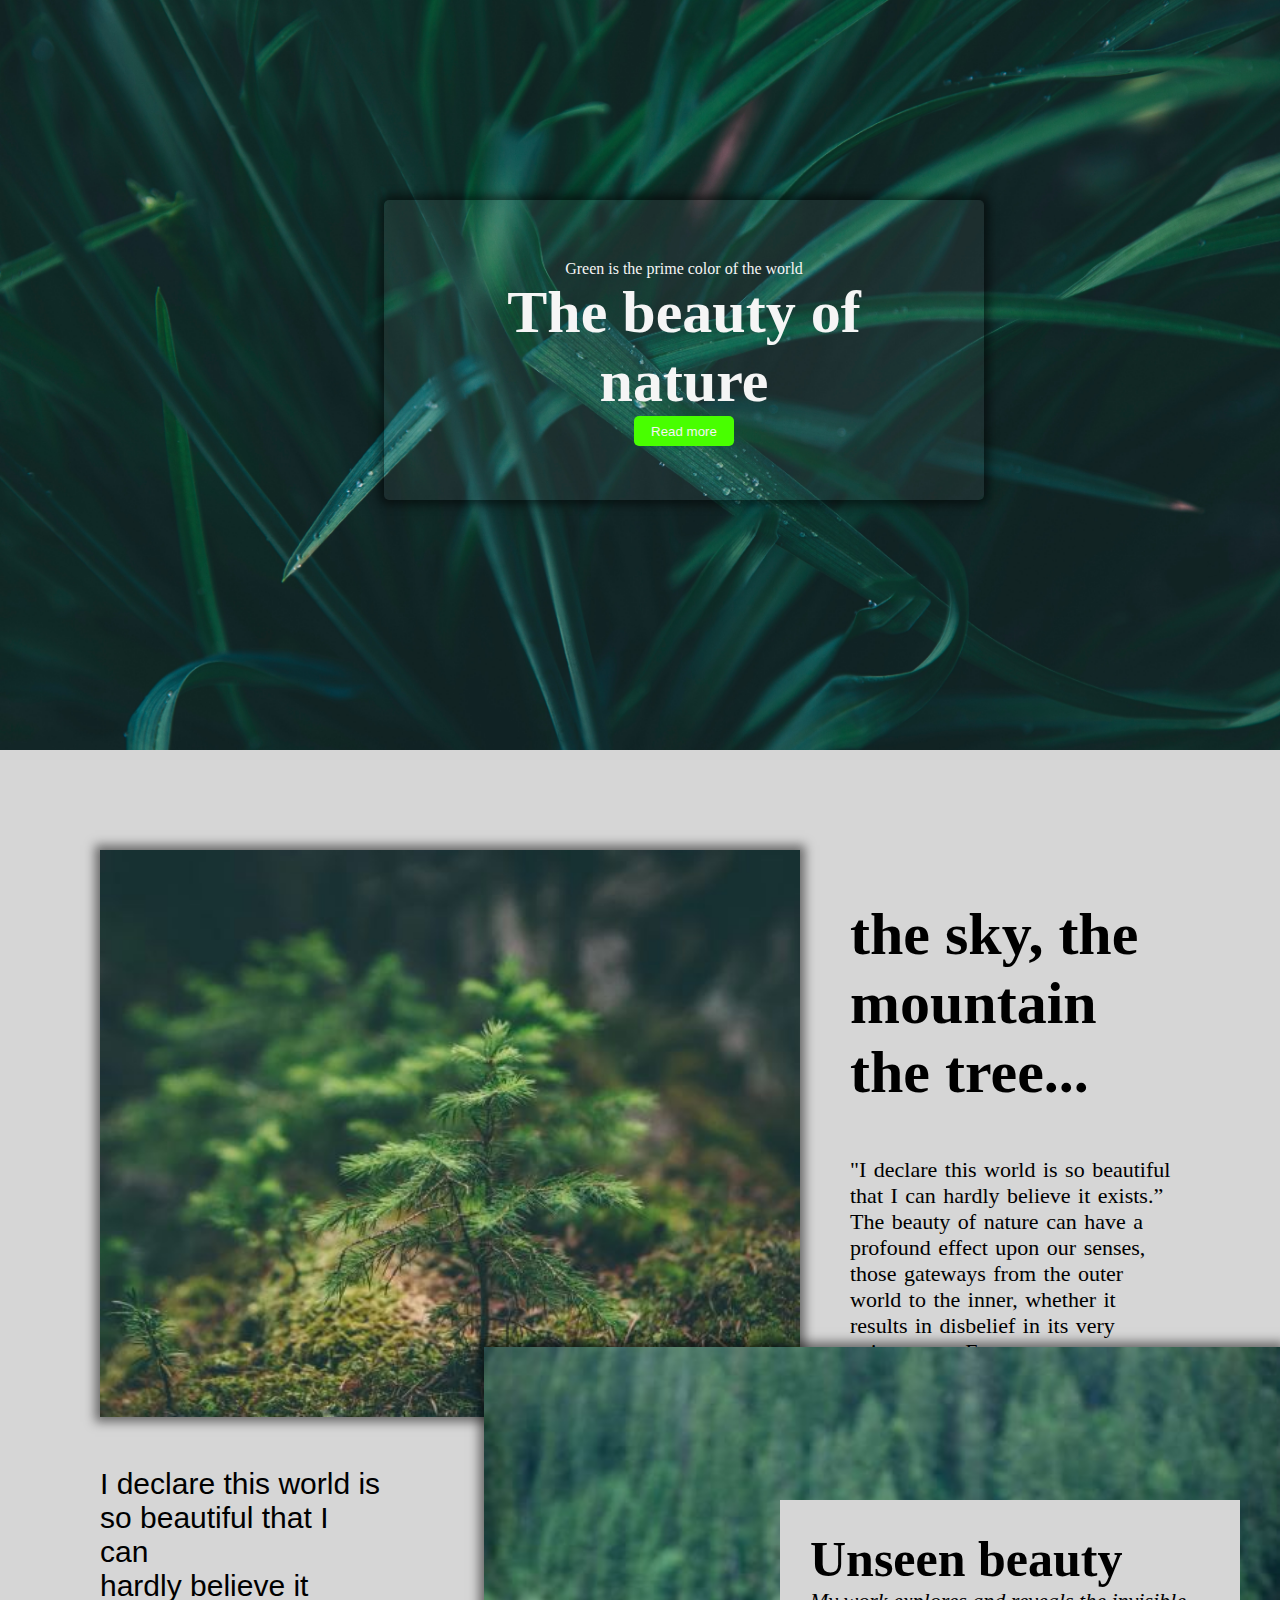
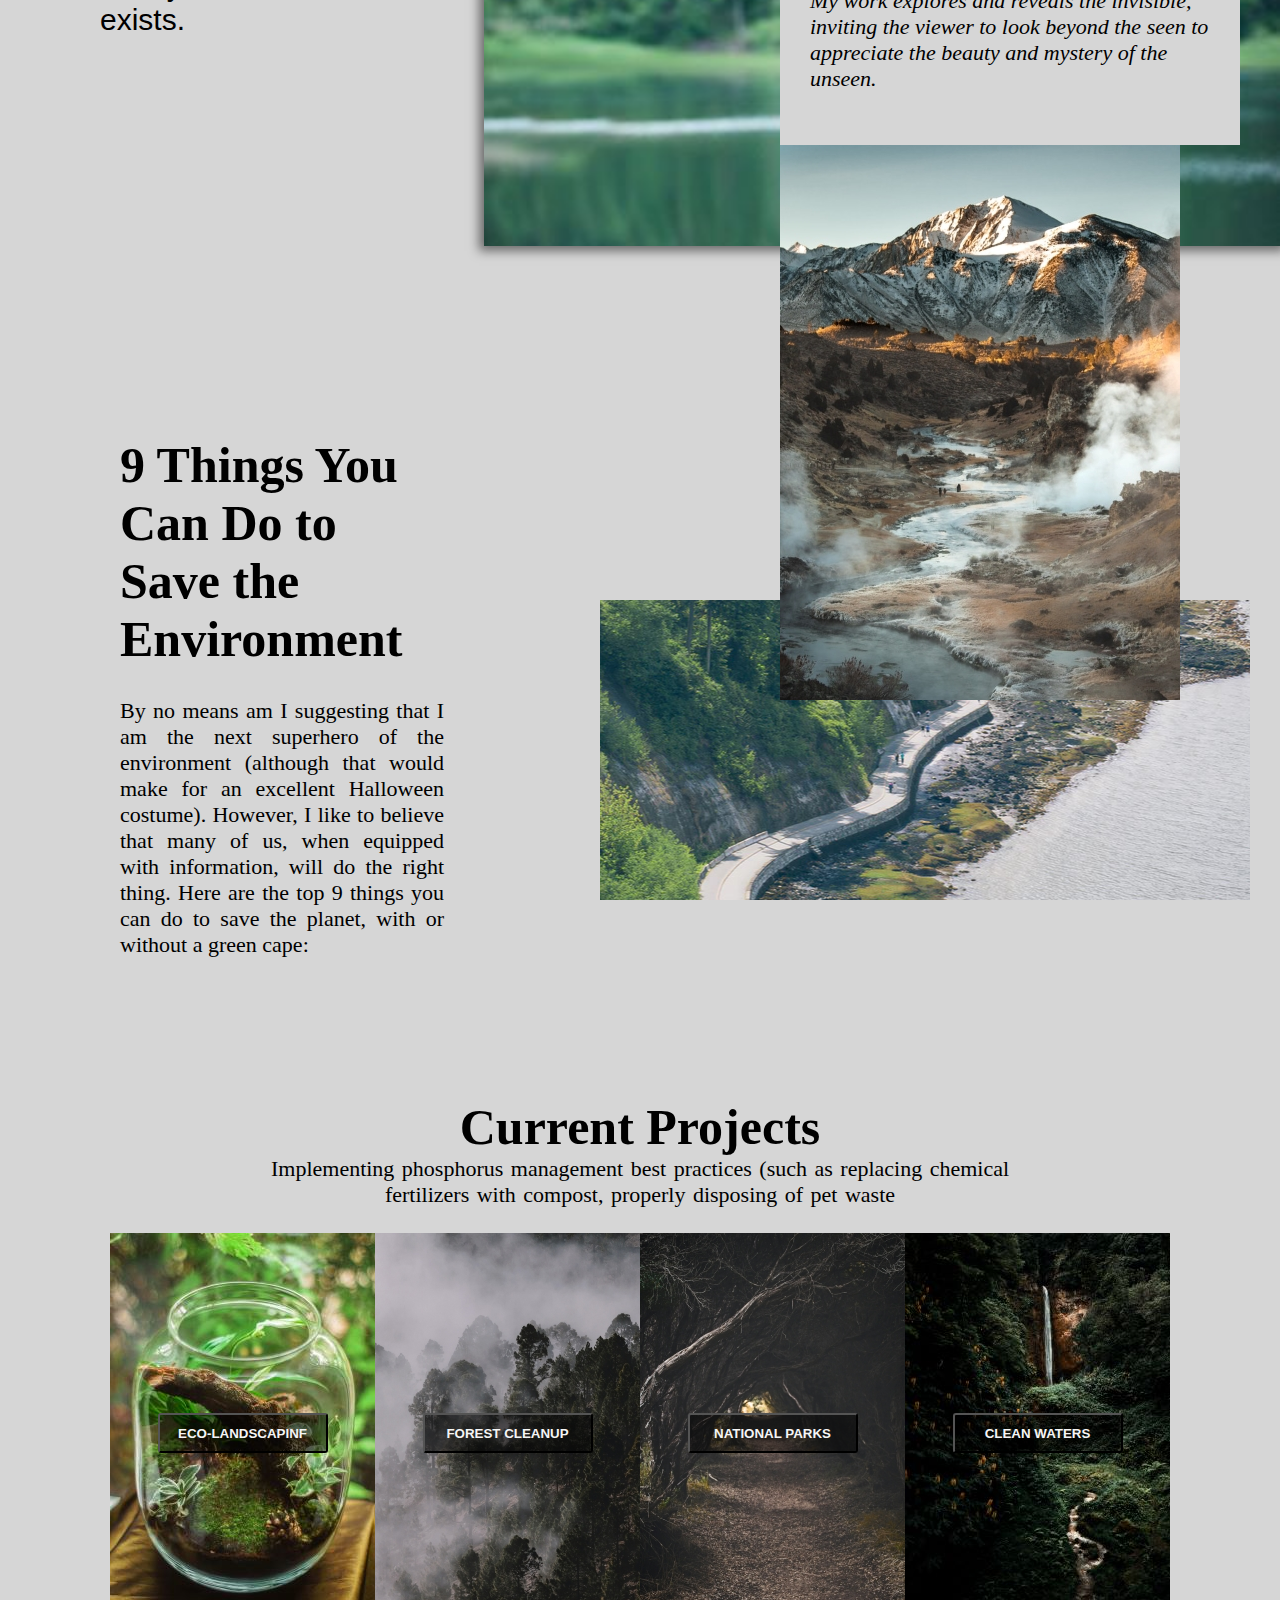
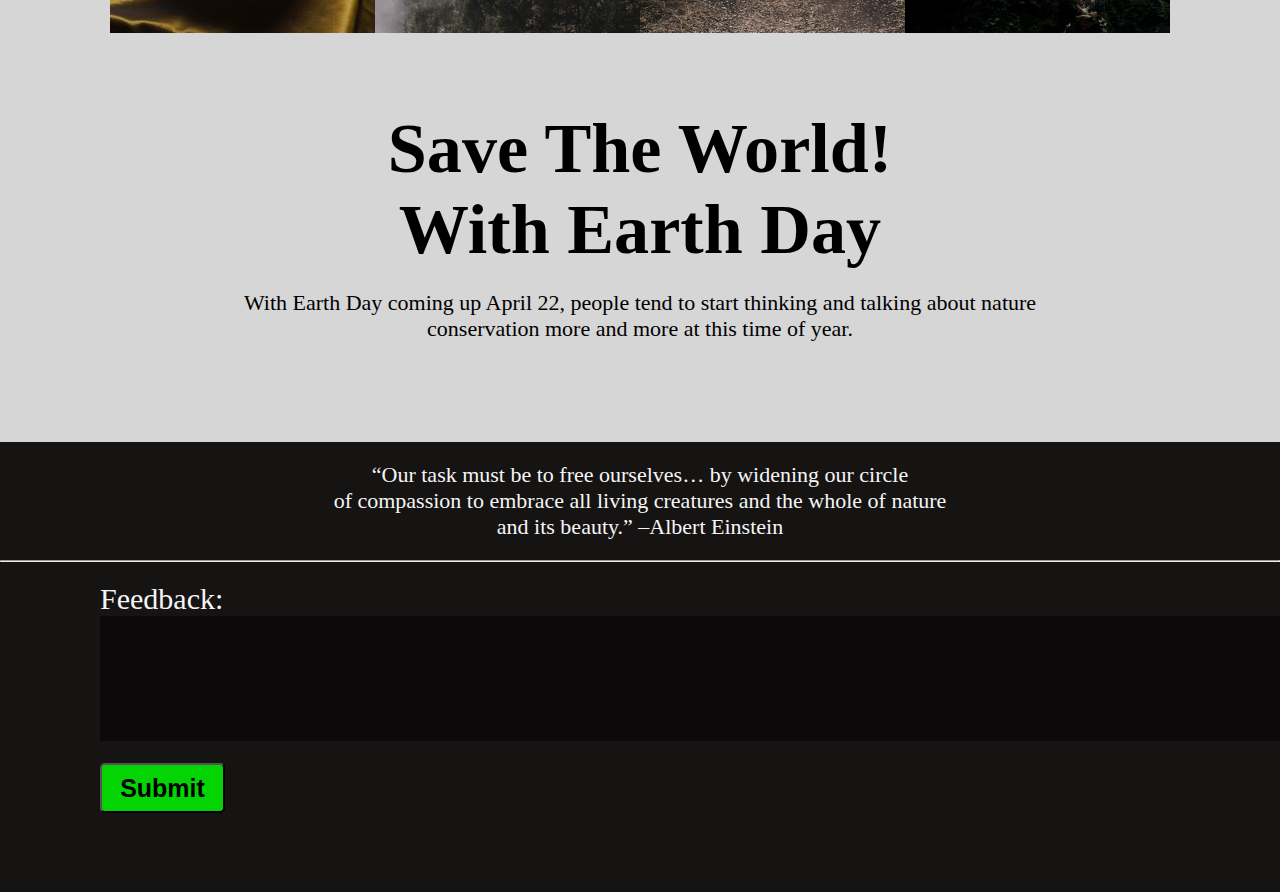
<file: index.html>
<!DOCTYPE html>
<html lang="en">

<head>
    <meta charset="UTF-8">
    <meta http-equiv="X-UA-Compatible" content="IE=edge">
    <meta name="viewport" content="width=device-width, initial-scale=1.0">
    <title>Ecology</title>
    <link rel="stylesheet" href="main.css">
</head>

<body>
    <header>
        <div class="img"></div>
        <!-- nav bar -->
        <!-- <nav class="nav-bar">
            <h2>Ecology</h2>
        </nav> -->
        

        <div class="img-content">
            <p>
                Green is the prime color of the world
            </p>
            <h1>The beauty of <br />nature</h1>
            <button><a href="#">Read more</a></button>
        </div>
        </div>
    </header>
    <section>
        <div class="s-cont1">
            <div class="s-img"></div>
            <div class="content">
                <h3>
                    the sky, the mountain the tree...
                </h3>
                <p>
                    "I declare this world is so beautiful that I can hardly believe it exists.” The beauty of nature can
                    have a profound effect upon our senses, those gateways from the outer world to the inner, whether it
                    results in disbelief in its very existence as Emerson notes, or feelings such as awe, wonder, or
                    amazement.
                </p>
            </div>
        </div>
        <div class="s-cont2">
            <p>
                I declare this world is<br>
                so beautiful that I can<br>
                hardly believe it <br>
                exists.
            </p>
            <div class="s-img2"></div>
        </div>



        <div class="s-cont3">
            <div class="cont">
                <h3>
                    9 Things You Can Do to Save the Environment
                </h3>
                <p>
                    By no means am I suggesting that I am the next superhero of the environment (although that would
                    make
                    for an excellent Halloween costume). However, I like to believe that many of us, when equipped with
                    information, will do the right thing. Here are the top 9 things you can do to save the planet, with
                    or
                    without a green cape:
                </p>
            </div>
            <div class="s-img3"></div>
        </div>


        <div class="s-cont4">
            <div class="cont">
                <h3>
                    Unseen beauty
                </h3>
                <i>
                    My work explores and reveals the invisible, inviting the viewer to look beyond the seen to
                    appreciate the beauty and mystery of the unseen.
                </i>
            </div>
            <div class="s-img4"></div>
        </div>
    </section>
    <article>
        <div class="cont">
            <h1>Current Projects</h1>
            <p>
                Implementing phosphorus management best practices (such as replacing chemical <br>
                fertilizers with compost, properly disposing of pet waste
            </p>
            <div class="a-menu">
                <div class="eco">
                    <button><a href="https://calrecycle.ca.gov/organics/landscaping/" target="_blank">ECO-LANDSCAPINF</a></button>
                </div>
                <div class="forest">
                    <button><a href="https://www.michigan.gov/dnr/about/get-involved/aaf" target="_blank">FOREST CLEANUP</a></button>
                </div>
                <div class="park">
                    <button><a href="https://www.wsj.com/articles/national-park-fees-booz-allen-68d4d6d8" target="_blank">NATIONAL PARKS</a></button>
                </div>
                <div class="waters">
                    <button><a href="https://cleanwaters.com.au/" target="_blank">CLEAN WATERS</a></button>
                </div>
            </div>
        </div>
    </article>
    <article class="article2">
        <h3>
            Save The World! <br>
            With Earth Day
        </h3>
        <p>
            
            With Earth Day coming up April 22, people tend to start thinking and talking about nature <br>
            conservation more and more at this time of year.
        </p>
    </article>
    <footer>
        <p>
            “Our task must be to free ourselves… by widening our circle  <br>
            of compassion to embrace all living creatures and the whole of nature <br> 
            and its beauty.” –Albert Einstein
        </p>
        <hr>
        
        <div class="feedback">
            <form action="post">
                <label for="feedback">Feedback:</label><br>
        <textarea id="feedback" name="feedback" rows="5" cols="115"></textarea><br><br>

        <input type="submit" id="submit" value="Submit">
            </form>
        </div>
    </footer>
</body>

</html>
</file>
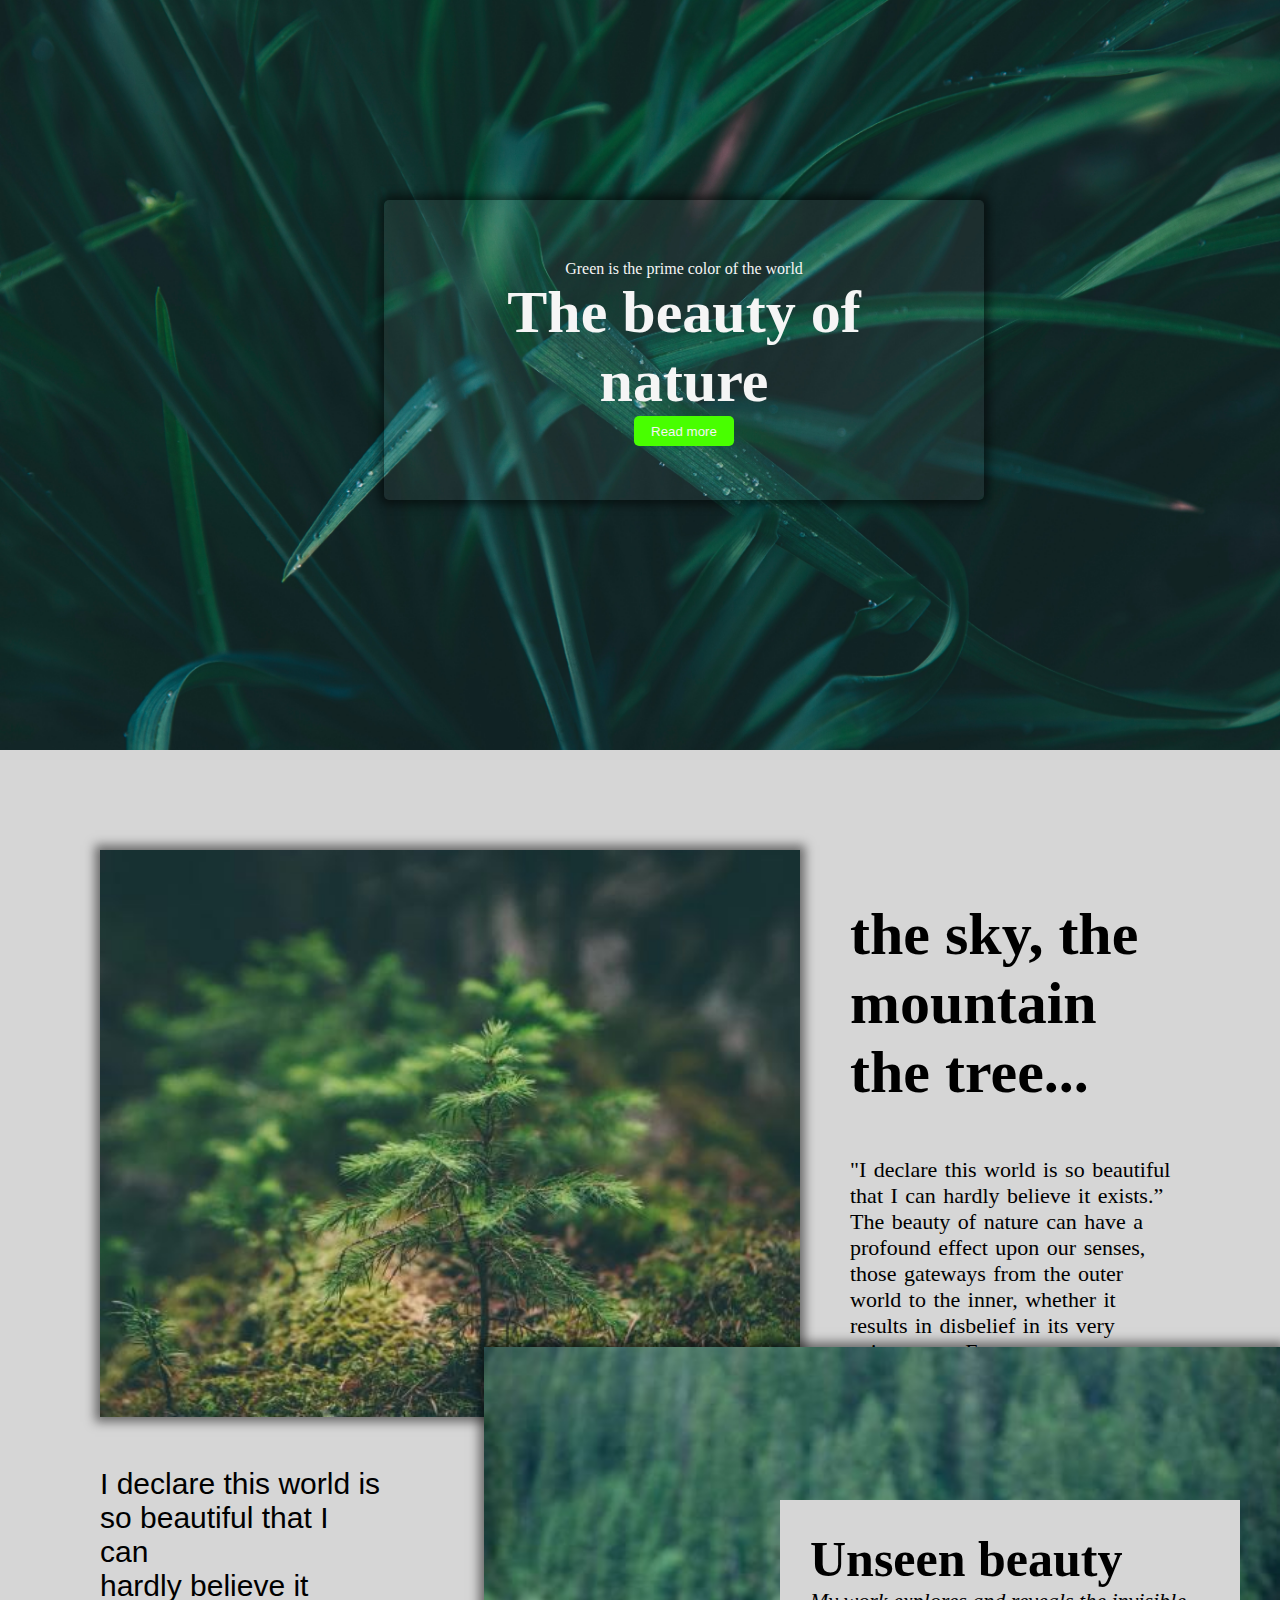
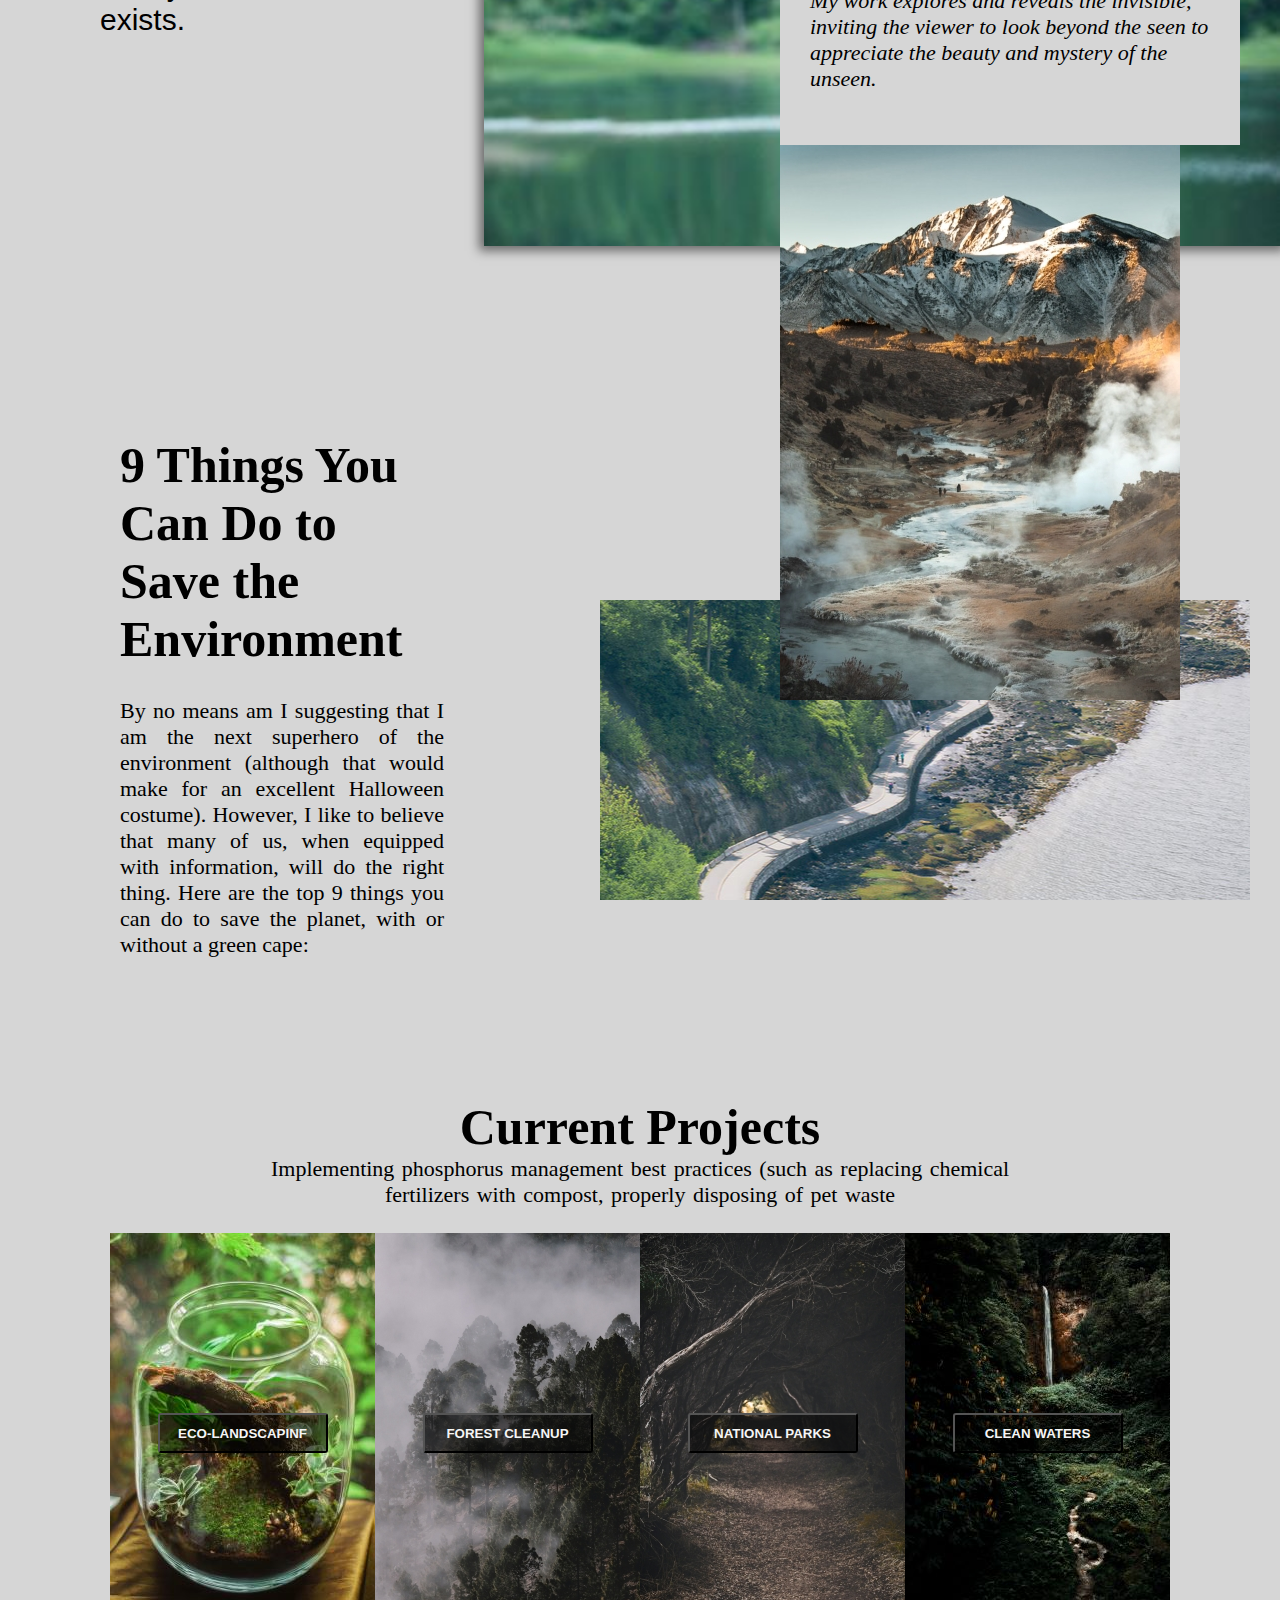
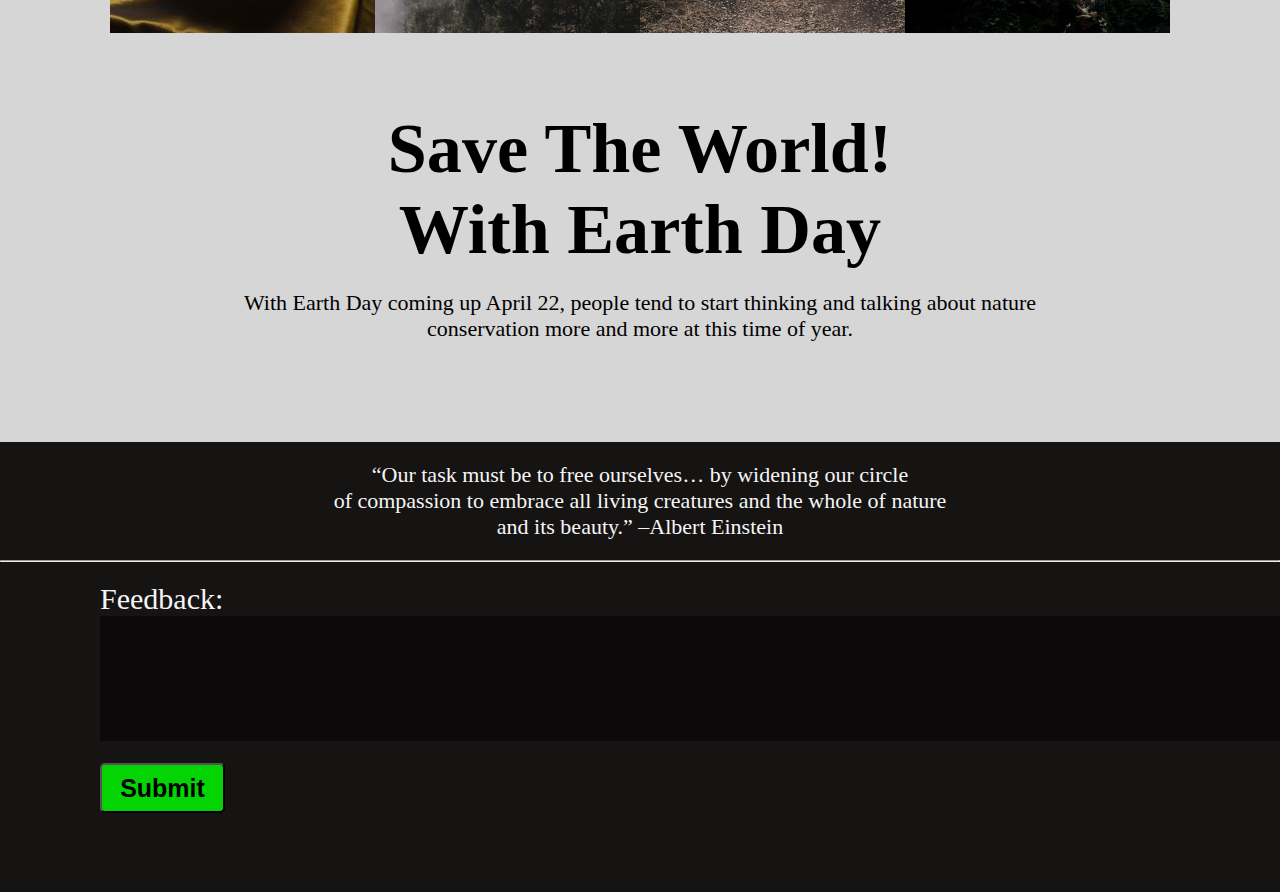
<file: main.html>
<!DOCTYPE html>
<html lang="en">

<head>
    <meta charset="UTF-8">
    <meta http-equiv="X-UA-Compatible" content="IE=edge">
    <meta name="viewport" content="width=device-width, initial-scale=1.0">
    <title>Ecology</title>
    <link rel="stylesheet" href="main.css">
</head>

<body>
    <header>
        <div class="img"></div>
        <!-- nav bar -->
        <!-- <nav class="nav-bar">
            <h2>Ecology</h2>
        </nav> -->
        

        <div class="img-content">
            <p>
                Green is the prime color of the world
            </p>
            <h1>The beauty of <br />nature</h1>
            <button><a href="#">Read more</a></button>
        </div>
        </div>
    </header>
    <section>
        <div class="s-cont1">
            <div class="s-img"></div>
            <div class="content">
                <h3>
                    the sky, the mountain the tree...
                </h3>
                <p>
                    "I declare this world is so beautiful that I can hardly believe it exists.” The beauty of nature can
                    have a profound effect upon our senses, those gateways from the outer world to the inner, whether it
                    results in disbelief in its very existence as Emerson notes, or feelings such as awe, wonder, or
                    amazement.
                </p>
            </div>
        </div>
        <div class="s-cont2">
            <p>
                I declare this world is<br>
                so beautiful that I can<br>
                hardly believe it <br>
                exists.
            </p>
            <div class="s-img2"></div>
        </div>



        <div class="s-cont3">
            <div class="cont">
                <h3>
                    9 Things You Can Do to Save the Environment
                </h3>
                <p>
                    By no means am I suggesting that I am the next superhero of the environment (although that would
                    make
                    for an excellent Halloween costume). However, I like to believe that many of us, when equipped with
                    information, will do the right thing. Here are the top 9 things you can do to save the planet, with
                    or
                    without a green cape:
                </p>
            </div>
            <div class="s-img3"></div>
        </div>


        <div class="s-cont4">
            <div class="cont">
                <h3>
                    Unseen beauty
                </h3>
                <i>
                    My work explores and reveals the invisible, inviting the viewer to look beyond the seen to
                    appreciate the beauty and mystery of the unseen.
                </i>
            </div>
            <div class="s-img4"></div>
        </div>
    </section>
    <article>
        <div class="cont">
            <h1>Current Projects</h1>
            <p>
                Implementing phosphorus management best practices (such as replacing chemical <br>
                fertilizers with compost, properly disposing of pet waste
            </p>
            <div class="a-menu">
                <div class="eco">
                    <button><a href="https://calrecycle.ca.gov/organics/landscaping/" target="_blank">ECO-LANDSCAPINF</a></button>
                </div>
                <div class="forest">
                    <button><a href="https://www.michigan.gov/dnr/about/get-involved/aaf" target="_blank">FOREST CLEANUP</a></button>
                </div>
                <div class="park">
                    <button><a href="https://www.wsj.com/articles/national-park-fees-booz-allen-68d4d6d8" target="_blank">NATIONAL PARKS</a></button>
                </div>
                <div class="waters">
                    <button><a href="https://cleanwaters.com.au/" target="_blank">CLEAN WATERS</a></button>
                </div>
            </div>
        </div>
    </article>
    <article class="article2">
        <h3>
            Save The World! <br>
            With Earth Day
        </h3>
        <p>
            
            With Earth Day coming up April 22, people tend to start thinking and talking about nature <br>
            conservation more and more at this time of year.
        </p>
    </article>
    <footer>
        <p>
            “Our task must be to free ourselves… by widening our circle  <br>
            of compassion to embrace all living creatures and the whole of nature <br> 
            and its beauty.” –Albert Einstein
        </p>
        <hr>
        
        <div class="feedback">
            <form action="post">
                <label for="feedback">Feedback:</label><br>
        <textarea id="feedback" name="feedback" rows="5" cols="115"></textarea><br><br>

        <input type="submit" id="submit" value="Submit">
            </form>
        </div>
    </footer>
</body>

</html>
</file>
<file: main.css>
*{
    margin: 0;
    padding: 0;
}
body{
    background-color: #D6D6D6;
    /* padding: 0 50px; */
}
a{
    text-decoration: none;
    color: whitesmoke;
}
header{
    height: 750px;
    width: 100%;
    
}
/* .nav-bar{
    padding: 0 100px;
    height: 60px;
    width: 100%;
    display: flex;
    justify-content: flex-start;
    align-items: center;
    position: absolute;
    top: 0px;
    background-color: rgba(0, 0, 0, 0.0);
    /* position: relative; */

/* .nav-bar h2{
    color: whitesmoke;
    font-size: 35px;
    /* padding-left: 100px;
} */
header .img{
    /* position: absolute;
    top: 0px; */
    background: url(images/1.jpg);
    background-size: cover;
    height: 750px;
    width: 100%;
}
.img-content{
    width: 600px;
    height: 300px;
    margin: auto;
    /* border: 1px solid black; */
    position: absolute;
    top: 200px;
    left: 30%;
    background-color: rgba(255, 255, 255, 0.05);
    box-shadow: 0 0 10px 5px rgba(0, 0, 0, 0.5);
    border-radius: 5px;
    text-align: center;
    color: whitesmoke;
}
.img-content p{
    padding-top: 60px;
}
.img-content h1{
    font-size: 60px;
}
.img-content button{
    width: 100px;
    height: 30px;
    background: rgb(72, 255, 0);
    border: none;
    border-radius: 5px;
}
section{
    padding: 100px;
}
.s-cont1{
    display: flex;
    justify-content: space-between;
}
.s-img{
    background: url(images/6.jpg) no-repeat;
    background-size: cover;
    min-width: 700px;
    min-height: 539px;
    box-shadow: 0 0 10px 5px rgba(0, 0, 0, 0.5);
}
.s-cont1 .content{
    /* display: flex; */
    padding-top: 50px;
    padding-left: 50px;
}
.s-cont1 .content h3{
    font-size: 60px;
}
.s-cont1 .content p{
    font-size: 22px;
    padding-top: 50px;
    word-spacing: 2px;
}
.s-cont2{
    display: flex;
    width: 100%;
}
.s-cont2 .s-img2{
    background: url(images/3.jpg) no-repeat;
    background-size: cover;
    box-shadow: 0 0 10px 5px rgba(0, 0, 0, 0.5);
    min-height: 499px;
    width: 800px;
    position: relative;
    top: -70px;
    right: -100px;
}
.s-cont2 p{
    padding-top: 50px;
    font-size: 30px;
    display: flex;
    flex-wrap: wrap;
    font-family: Arial, Helvetica, sans-serif;
}

.s-cont3{
    /* width: 100%;
    height: 350px; */
    margin-top: 100px;
    /* border: 1px solid black; */
    display: flex;
    justify-content: space-between;
}
.s-cont3 .cont{
    width: 30%;
    padding: 20px;
}
.s-cont3 .cont h3{
    font-size: 50px;
}
.s-cont3 .cont p{
    padding-top: 30px;
    font-size: 22px;
    text-align: justify;
}
.s-cont3 .s-img3{
    background: url(images/7.jpeg);
    background-position: bottom;
    position: absolute;
    top: 2200px;
    left: 600px;
    width: 650px;
    height: 300px;

}

.s-cont4{
    width: 400px;
    height: 800px;
    /* border: 1px solid black; */
    display: flex;
    flex-direction: column;
    position: absolute;
    top: 1500px;
    right: 100PX;
}
.s-cont4 .cont{
    width: 400px;
    height: 200px;
    padding: 30px;
    background: #D6D6D6;
    /* border: 1px solid red; */
}
.s-cont4 .cont h3{
    font-size: 50px;
}
.s-cont4 .cont i{
    margin-top: 30px;
    font-size: 22px;
}
.s-cont4 .s-img4{
    background: url(images/4.jpg) no-repeat;
    background-size: cover;
    /* box-shadow: 0 0 10px 5px rgba(0, 0, 0, 0.5); */
    height: 600px;
    width: 400px;
}
article{
    padding: 100px;
}
article .cont{
    text-align: center;    
}
article .cont h1{
    margin-top: -80px;
    font-size: 50px;
}
article .cont p{
    font-size: 22px;
    word-spacing: 2px;
}
article .a-menu{
    height: 450px;
    display: flex;
    justify-content: space-between;
    align-items: center;
    /* background-color: powderblue; */
    margin: 0 10px;
}
.a-menu .eco{
    background: url(images/21.jpg);
    background-size: cover;
    height: 400px;
    width: 300px;
}
.a-menu .forest{
    background: url(images/24.jpg);
    background-size: cover;
    height: 400px;
    width: 300px;
}
.a-menu .park{
    background: url(images/23.jpg);
    background-size: cover;
    height: 400px;
    width: 300px;
}
.a-menu .waters{
    background: url(images/22.jpg);
    background-size: cover;
    height: 400px;
    width: 300px;
}
.a-menu button{
    text-align: center;
    align-content: center;
    width: 170px;
    height: 40px;
    background-color: rgba(0,0,0,0.5);
    border-radius: 3px;
    position: relative;
    top: 180px;
    font-weight: 700;
}
.article2{
    margin-top: -150px;
    text-align: center;
    font-size: 60px;
}
.article2 p{
    margin-top: 20px;
    font-size: 22px;

}
footer{
    background: rgb(22, 19, 19);
    height: 450px;
}
footer p{
    display: flex;
    flex-direction: column;
    justify-content: center;
    align-items: center;
    text-align: center;
    font-size: 22px;
    padding: 20px;
}


footer p{
    color: whitesmoke;
}
.feedback {
    padding-top: 20px;
    display: flex;
    align-items:flex-start;
}
form{
    padding: 0 100px;
}
textarea{
    background: rgba(0, 0, 0, 0.5);
    border: none;
    color: whitesmoke;
    font-size: 22px;
}
.feedback label{
    font-size: 30px;
    text-align: left;
    color: whitesmoke;
}
#submit{
    font-size: 25px;
    font-weight: 700;
    background: rgb(4, 212, 4);
    border-radius: 5px;
    width: 125px;
    height: 50px
}
</file>
